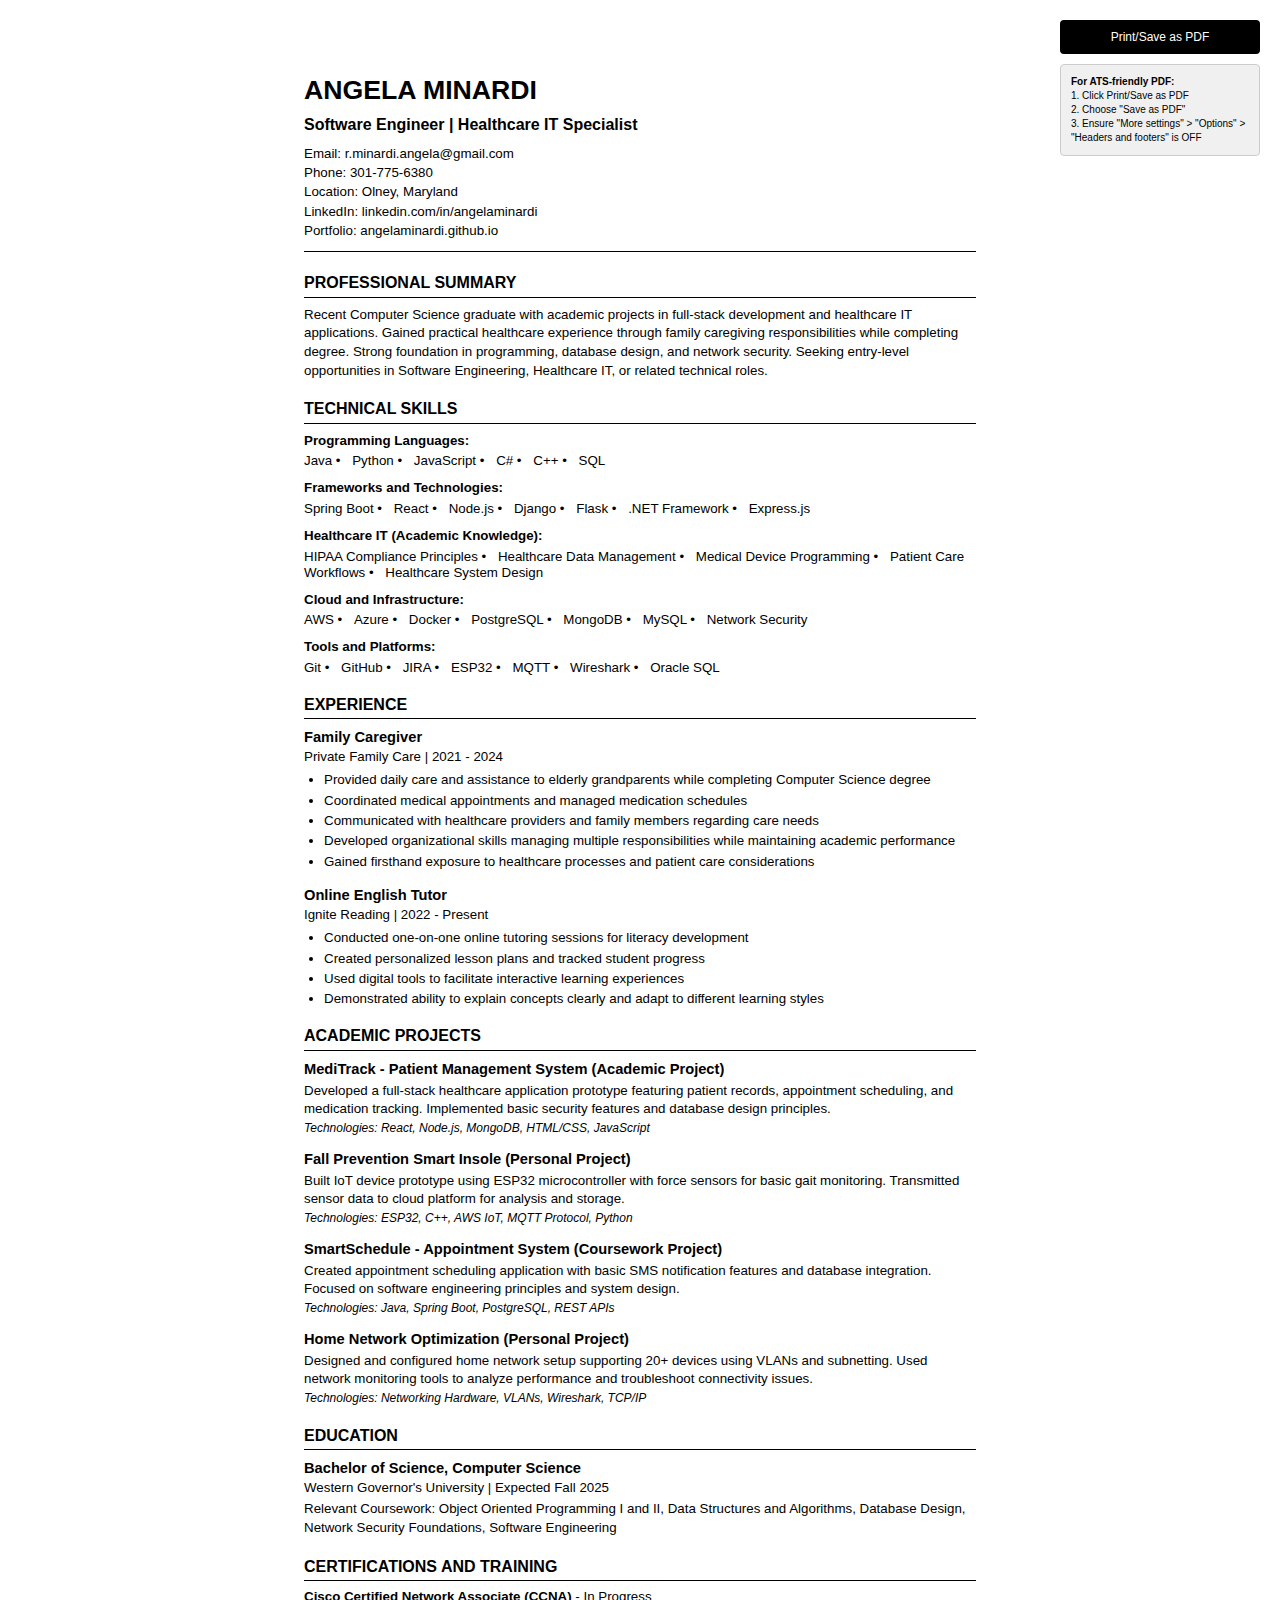
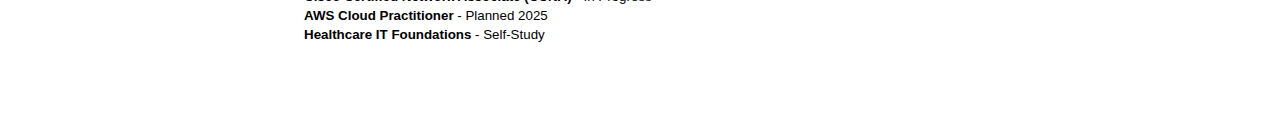
<file: docs/resume.html>
<!DOCTYPE html>
<html lang="en">
<head>
    <meta charset="UTF-8">
    <meta name="viewport" content="width=device-width, initial-scale=1.0">
    <title>Angela Minardi - Resume</title>
    <style>
        * {
            margin: 0;
            padding: 0;
            box-sizing: border-box;
        }

        body {
            font-family: Arial, sans-serif;
            line-height: 1.4;
            color: #000000;
            background: white;
            font-size: 11pt;
        }

        .resume-container {
            max-width: 8.5in;
            margin: 0 auto;
            padding: 0.75in;
            background: white;
        }

        /* Header Section */
        .header {
            text-align: left;
            margin-bottom: 20px;
            border-bottom: 1px solid #000000;
            padding-bottom: 10px;
        }

        .name {
            font-size: 20pt;
            font-weight: bold;
            color: #000000;
            margin-bottom: 5px;
        }

        .title {
            font-size: 12pt;
            color: #000000;
            font-weight: bold;
            margin-bottom: 8px;
        }

        .contact-info {
            font-size: 10pt;
            line-height: 1.3;
        }

        .contact-line {
            margin-bottom: 2px;
        }

        /* Section Styles */
        .section {
            margin-bottom: 18px;
        }

        .section-title {
            font-size: 12pt;
            font-weight: bold;
            color: #000000;
            margin-bottom: 8px;
            text-transform: uppercase;
            border-bottom: 1px solid #000000;
            padding-bottom: 2px;
        }

        /* Professional Summary */
        .summary {
            font-size: 10pt;
            line-height: 1.4;
            text-align: left;
        }

        /* Experience Section */
        .experience-item {
            margin-bottom: 15px;
        }

        .job-header {
            margin-bottom: 3px;
        }

        .job-title {
            font-weight: bold;
            color: #000000;
            font-size: 11pt;
        }

        .company-date {
            font-size: 10pt;
            color: #000000;
        }

        .experience-list {
            margin: 5px 0 0 20px;
            padding: 0;
        }

        .experience-list li {
            margin-bottom: 3px;
            font-size: 10pt;
            line-height: 1.3;
        }

        /* Projects Section */
        .project-item {
            margin-bottom: 12px;
        }

        .project-title {
            font-weight: bold;
            color: #000000;
            font-size: 11pt;
            margin-bottom: 3px;
        }

        .project-description {
            font-size: 10pt;
            line-height: 1.3;
            margin-bottom: 3px;
        }

        .project-tech {
            font-size: 9pt;
            color: #000000;
            font-style: italic;
        }

        /* Skills Section */
        .skills-category {
            margin-bottom: 10px;
        }

        .skill-category-title {
            font-weight: bold;
            font-size: 10pt;
            color: #000000;
            margin-bottom: 3px;
        }

        .skill-list {
            font-size: 10pt;
            line-height: 1.2;
            margin-left: 0;
            padding-left: 0;
            list-style: none;
        }

        .skill-list li {
            display: inline;
            margin-right: 8px;
        }

        .skill-list li:after {
            content: " •";
        }

        .skill-list li:last-child:after {
            content: "";
        }

        /* Education Section */
        .education-item {
            margin-bottom: 8px;
        }

        .degree {
            font-weight: bold;
            color: #000000;
            font-size: 11pt;
        }

        .institution-date {
            font-size: 10pt;
            color: #000000;
        }

        .coursework {
            font-size: 10pt;
            margin-top: 3px;
            color: #000000;
        }

        /* Certifications */
        .cert-item {
            font-size: 10pt;
            margin-bottom: 3px;
            line-height: 1.2;
        }

        .cert-name {
            font-weight: bold;
            color: #000000;
        }

        /* Two Column Layout for Skills */
        .two-column {
            display: flex;
            gap: 30px;
        }

        .column {
            flex: 1;
        }

        /* Print Styles */
        @media print {
            body {
                background: white;
                font-size: 10pt;
            }
            
            .resume-container {
                padding: 0.5in;
                margin: 0;
                max-width: none;
            }
            
            .section {
                break-inside: avoid;
            }
            
            .experience-item {
                break-inside: avoid;
            }

            .two-column {
                display: block;
            }

            .column {
                margin-bottom: 10px;
            }
        }

        /* ATS Compatibility - Remove all decorative elements for plain text */
        @media (max-width: 1px) {
            * {
                background: none !important;
                border: none !important;
                color: black !important;
                text-decoration: none !important;
            }
        }
    </style>
</head>
<body>
    <div class="resume-container">
        <!-- Header -->
        <header class="header">
            <h1 class="name">ANGELA MINARDI</h1>
            <div class="title">Software Engineer | Healthcare IT Specialist</div>
            <div class="contact-info">
                <div class="contact-line">Email: r.minardi.angela@gmail.com</div>
                <div class="contact-line">Phone: 301-775-6380</div>
                <div class="contact-line">Location: Olney, Maryland</div>
                <div class="contact-line">LinkedIn: linkedin.com/in/angelaminardi</div>
                <div class="contact-line">Portfolio: angelaminardi.github.io</div>
            </div>
        </header>

        <!-- Professional Summary -->
        <section class="section">
            <h2 class="section-title">PROFESSIONAL SUMMARY</h2>
            <div class="summary">
                Recent Computer Science graduate with academic projects in full-stack development and healthcare IT applications. Gained practical healthcare experience through family caregiving responsibilities while completing degree. Strong foundation in programming, database design, and network security. Seeking entry-level opportunities in Software Engineering, Healthcare IT, or related technical roles.
            </div>
        </section>

        <!-- Technical Skills -->
        <section class="section">
            <h2 class="section-title">TECHNICAL SKILLS</h2>
            
            <div class="skills-category">
                <div class="skill-category-title">Programming Languages:</div>
                <ul class="skill-list">
                    <li>Java</li>
                    <li>Python</li>
                    <li>JavaScript</li>
                    <li>C#</li>
                    <li>C++</li>
                    <li>SQL</li>
                </ul>
            </div>
            
            <div class="skills-category">
                <div class="skill-category-title">Frameworks and Technologies:</div>
                <ul class="skill-list">
                    <li>Spring Boot</li>
                    <li>React</li>
                    <li>Node.js</li>
                    <li>Django</li>
                    <li>Flask</li>
                    <li>.NET Framework</li>
                    <li>Express.js</li>
                </ul>
            </div>
            
            <div class="skills-category">
                <div class="skill-category-title">Healthcare IT (Academic Knowledge):</div>
                <ul class="skill-list">
                    <li>HIPAA Compliance Principles</li>
                    <li>Healthcare Data Management</li>
                    <li>Medical Device Programming</li>
                    <li>Patient Care Workflows</li>
                    <li>Healthcare System Design</li>
                </ul>
            </div>
            
            <div class="skills-category">
                <div class="skill-category-title">Cloud and Infrastructure:</div>
                <ul class="skill-list">
                    <li>AWS</li>
                    <li>Azure</li>
                    <li>Docker</li>
                    <li>PostgreSQL</li>
                    <li>MongoDB</li>
                    <li>MySQL</li>
                    <li>Network Security</li>
                </ul>
            </div>
            
            <div class="skills-category">
                <div class="skill-category-title">Tools and Platforms:</div>
                <ul class="skill-list">
                    <li>Git</li>
                    <li>GitHub</li>
                    <li>JIRA</li>
                    <li>ESP32</li>
                    <li>MQTT</li>
                    <li>Wireshark</li>
                    <li>Oracle SQL</li>
                </ul>
            </div>
        </section>

        <!-- Professional Experience -->
        <section class="section">
            <h2 class="section-title">EXPERIENCE</h2>
            
            <div class="experience-item">
                <div class="job-header">
                    <div class="job-title">Family Caregiver</div>
                    <div class="company-date">Private Family Care | 2021 - 2024</div>
                </div>
                <ul class="experience-list">
                    <li>Provided daily care and assistance to elderly grandparents while completing Computer Science degree</li>
                    <li>Coordinated medical appointments and managed medication schedules</li>
                    <li>Communicated with healthcare providers and family members regarding care needs</li>
                    <li>Developed organizational skills managing multiple responsibilities while maintaining academic performance</li>
                    <li>Gained firsthand exposure to healthcare processes and patient care considerations</li>
                </ul>
            </div>
            
            <div class="experience-item">
                <div class="job-header">
                    <div class="job-title">Online English Tutor</div>
                    <div class="company-date">Ignite Reading | 2022 - Present</div>
                </div>
                <ul class="experience-list">
                    <li>Conducted one-on-one online tutoring sessions for literacy development</li>
                    <li>Created personalized lesson plans and tracked student progress</li>
                    <li>Used digital tools to facilitate interactive learning experiences</li>
                    <li>Demonstrated ability to explain concepts clearly and adapt to different learning styles</li>
                </ul>
            </div>
        </section>

        <!-- Key Projects -->
        <section class="section">
            <h2 class="section-title">ACADEMIC PROJECTS</h2>
            
            <div class="project-item">
                <div class="project-title">MediTrack - Patient Management System (Academic Project)</div>
                <div class="project-description">
                    Developed a full-stack healthcare application prototype featuring patient records, appointment scheduling, and medication tracking. Implemented basic security features and database design principles.
                </div>
                <div class="project-tech">Technologies: React, Node.js, MongoDB, HTML/CSS, JavaScript</div>
            </div>
            
            <div class="project-item">
                <div class="project-title">Fall Prevention Smart Insole (Personal Project)</div>
                <div class="project-description">
                    Built IoT device prototype using ESP32 microcontroller with force sensors for basic gait monitoring. Transmitted sensor data to cloud platform for analysis and storage.
                </div>
                <div class="project-tech">Technologies: ESP32, C++, AWS IoT, MQTT Protocol, Python</div>
            </div>
            
            <div class="project-item">
                <div class="project-title">SmartSchedule - Appointment System (Coursework Project)</div>
                <div class="project-description">
                    Created appointment scheduling application with basic SMS notification features and database integration. Focused on software engineering principles and system design.
                </div>
                <div class="project-tech">Technologies: Java, Spring Boot, PostgreSQL, REST APIs</div>
            </div>
            
            <div class="project-item">
                <div class="project-title">Home Network Optimization (Personal Project)</div>
                <div class="project-description">
                    Designed and configured home network setup supporting 20+ devices using VLANs and subnetting. Used network monitoring tools to analyze performance and troubleshoot connectivity issues.
                </div>
                <div class="project-tech">Technologies: Networking Hardware, VLANs, Wireshark, TCP/IP</div>
            </div>
        </section>

        <!-- Education -->
        <section class="section">
            <h2 class="section-title">EDUCATION</h2>
            <div class="education-item">
                <div class="degree">Bachelor of Science, Computer Science</div>
                <div class="institution-date">Western Governor's University | Expected Fall 2025</div>
                <div class="coursework">
                    Relevant Coursework: Object Oriented Programming I and II, Data Structures and Algorithms, Database Design, Network Security Foundations, Software Engineering
                </div>
            </div>
        </section>

        <!-- Certifications -->
        <section class="section">
            <h2 class="section-title">CERTIFICATIONS AND TRAINING</h2>
            <div class="cert-item">
                <span class="cert-name">Cisco Certified Network Associate (CCNA)</span> - In Progress
            </div>
            <div class="cert-item">
                <span class="cert-name">AWS Cloud Practitioner</span> - Planned 2025
            </div>
            <div class="cert-item">
                <span class="cert-name">Healthcare IT Foundations</span> - Self-Study
            </div>
        </section>
    </div>

    <script>
        // Print functionality
        function printResume() {
            window.print();
        }
        
        // Add print button for web view only
        if (typeof window !== 'undefined' && window.location && window.location.protocol !== 'file:') {
            document.addEventListener('DOMContentLoaded', function() {
                const buttonContainer = document.createElement('div');
                buttonContainer.style.cssText = `
                    position: fixed;
                    top: 20px;
                    right: 20px;
                    z-index: 1000;
                    display: flex;
                    flex-direction: column;
                    gap: 10px;
                `;
                
                const printBtn = document.createElement('button');
                printBtn.textContent = 'Print/Save as PDF';
                printBtn.style.cssText = `
                    padding: 10px 20px;
                    background-color: #000;
                    color: white;
                    border: none;
                    border-radius: 4px;
                    cursor: pointer;
                    font-family: Arial, sans-serif;
                    font-size: 12px;
                `;
                printBtn.onclick = printResume;
                
                const instructionDiv = document.createElement('div');
                instructionDiv.innerHTML = `
                    <div style="
                        background: #f0f0f0;
                        padding: 10px;
                        border-radius: 4px;
                        font-size: 10px;
                        max-width: 200px;
                        font-family: Arial, sans-serif;
                        border: 1px solid #ccc;
                    ">
                        <strong>For ATS-friendly PDF:</strong><br>
                        1. Click Print/Save as PDF<br>
                        2. Choose "Save as PDF"<br>
                        3. Ensure "More settings" > "Options" > "Headers and footers" is OFF
                    </div>
                `;
                
                buttonContainer.appendChild(printBtn);
                buttonContainer.appendChild(instructionDiv);
                document.body.appendChild(buttonContainer);
            });
        }
    </script>
</body>
</html>
</file>
